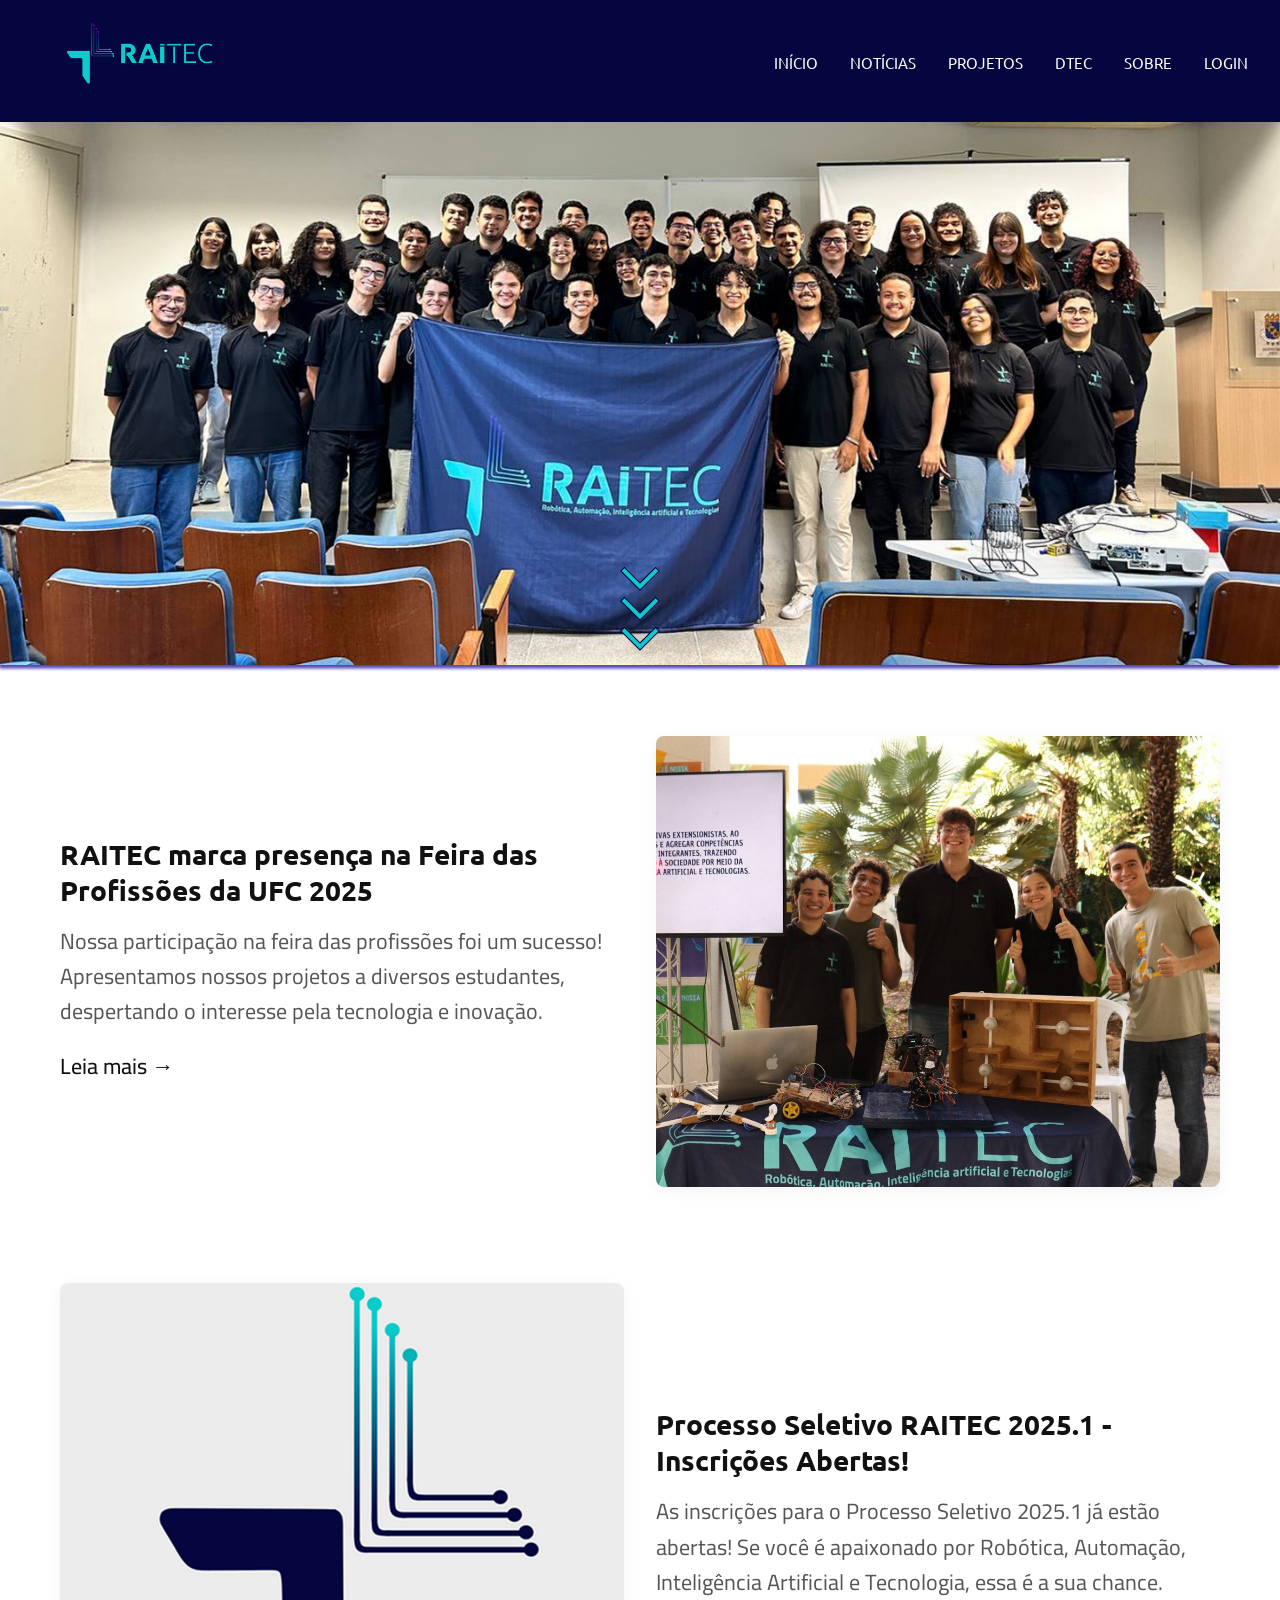
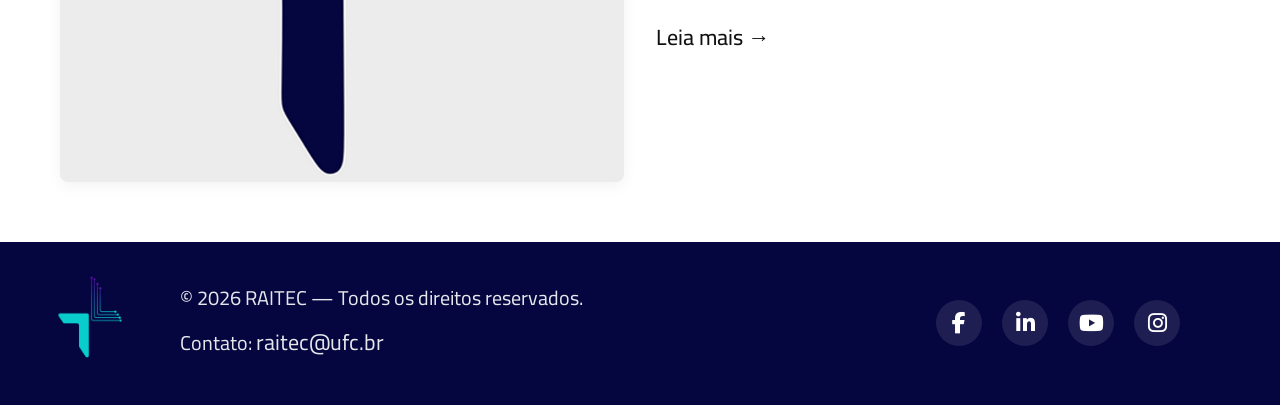
<file: home.html>
<!DOCTYPE html>
<html lang="pt-BR">
    <head>


        <meta charset="UTF-8">
        <meta name="viewport" content="width=device-width, initial-scale=1.0">
        <link href="https://fonts.googleapis.com/css2?family=Ubuntu:wght@400;700&family=Cairo:wght@400;700&display=swap" rel="stylesheet">
        <title>RAITec-Home</title>
        <link rel="stylesheet" href="estilo_home.css">

        <!-- MAVEN PRO - SUBTITULO   -->
        <link rel="preconnect" href="https://fonts.googleapis.com">
        <link rel="preconnect" href="https://fonts.gstatic.com/" crossorigin>
        <link href="https://fonts.googleapis.com/css2?family=Maven+Pro:wght@400..900&display=swap" rel="stylesheet">

        <!-- DOSIS - TEXTO   -->
        <link rel="preconnect" href="https://fonts.googleapis.com">
        <link rel="preconnect" href="https://fonts.gstatic.com/" crossorigin>
        <link href="https://fonts.googleapis.com/css2?family=Dosis:wght@200..800&family=Maven+Pro:wght@400..900&display=swap" rel="stylesheet">

        <!-- FontAwesome para os ícones das redes sociais -->
        <link rel="stylesheet" href="https://cdnjs.cloudflare.com/ajax/libs/font-awesome/6.4.0/css/all.min.css">


        <!-- <section> ...  </section> é um div geralzão  -->


    </head>
    <body>
        <header class="cabecalho">
            <div class="logo">
                <a href="home.html" >
                    <img   src="src/logo.png" alt="Logo RAITec" >
                </a>
            </div>

            <!--  Botão de abrir o menu (visível apenas no mobile) -->
            <button class="btn-abrir-menu" id="btnAbrir">
                <i class="fa-solid fa-bars"></i>
            </button>

            <!-- Menu de Navegação -->
            <nav id="menuMobile">
                <div class="menu-container">
                    <!--  Botão de fechar o menu ('X') -->
                    <button class="btn-fechar-menu" id="btnFechar">
                        <i class="fa-solid fa-xmark"></i>
                    </button>
                    
                    <ul>
                        <li><a href="home.html">INÍCIO</a></li>
                        <li><a href="#notic">NOTÍCIAS</a></li>
                        <li><a href="projetos.html">PROJETOS</a></li>
                        <li><a href="https://davodoctoribus.github.io/site-midias-dtec/">DTEC</a></li>
                        <li><a href="#">SOBRE</a></li>
                        <li><a href="#">LOGIN</a></li>
                    </ul>
                </div>
            </nav>
        </header>

        




        <div class="hero">
            <img src="src/raitec.png" alt="Foto RAITec">
            <a href="#notic" class="scroll-indicador">
                <span></span>
                <span></span>
                <span></span>
            </a>
        </div>
        <div class="noticias"   id="notic">
            <div class="noticia-card">
                <div class="noticia-texto">
                    <h2 class="titulo-noticia">RAITEC marca presença na Feira das Profissões da UFC 2025</h2>
                    <p>Nossa participação na feira das profissões foi um sucesso! Apresentamos nossos projetos a diversos estudantes, despertando o interesse pela tecnologia e inovação.</p>
                    <a href="https://www.linkedin.com/posts/raitec-ufc_raitec-na-feira-das-profissões-2025-ufc-activity-7336406523113308162-gn5h/?originalSubdomain=pt">Leia mais →</a>
                </div>
                <div class="noticia-imagem">
                    <img src="src/noticia1.png" alt="Feira das Profissões">
                </div>
            </div>

            <div class="noticia-card-invertido">
                <div class="noticia-texto">
                    <h2 class="noticia-texto">Processo Seletivo RAITEC 2025.1 - Inscrições Abertas!</h2>
                    <p>As inscrições para o Processo Seletivo 2025.1 já estão abertas! Se você é apaixonado por Robótica, Automação, Inteligência Artificial e Tecnologia, essa é a sua chance.</p>
                    <a  href="https://www.instagram.com/p/DVqgZX8DtKP/?img_index=1">Leia mais →</a>
                </div>
                <div class="noticia-imagem" id="img_ps" >
                    <img  src="src/noticia2.png" alt="Processo Seletivo">
                </div>
            </div>
        </div>




        <footer class="rodape">
            <div class="rodape_caixa"> 
                <div class="rodape_info">
                    <div class="rodape_logo"> 
                        <a href="home.html" >
                            <img src="src/logo2.png" alt="logo 2 do raitec">
                        </a>
                    </div>

                    <div class="rodape_texto">
                        <p> © 2026 RAITEC — Todos os direitos reservados.</p>
                        <p>Contato: <a href="mailto:raitec@ufc.br">raitec@ufc.br</a> </p>
                    </div>
                </div>
                <div class="rodape_social">
                    <a href="https://www.facebook.com/raitec.ufc/" aria-label="Facebook"><i class="fa-brands fa-facebook-f"></i></a>
                    <a href="https://www.linkedin.com/company/raitec-ufc/" aria-label="LinkedIn"><i class="fa-brands fa-linkedin-in"></i></a>
                    <a href="https://www.youtube.com/@raitecufc9945" aria-label="YouTube"><i class="fa-brands fa-youtube"></i></a>
                    <a href="https://www.instagram.com/raitec.ufc/" aria-label="Instagram"><i class="fa-brands fa-instagram"></i></a>
                </div>
            </div>
        </footer>


        <script>
            const btnAbrir = document.getElementById('btnAbrir');
            const btnFechar = document.getElementById('btnFechar');
            const menuMobile = document.getElementById('menuMobile');

            // Abre o menu
            btnAbrir.addEventListener('click', () => {
                menuMobile.classList.add('ativo');
            });

            // Fecha o menu
            btnFechar.addEventListener('click', () => {
                menuMobile.classList.remove('ativo');
            });
        </script>
    </body>
</html>
</file>
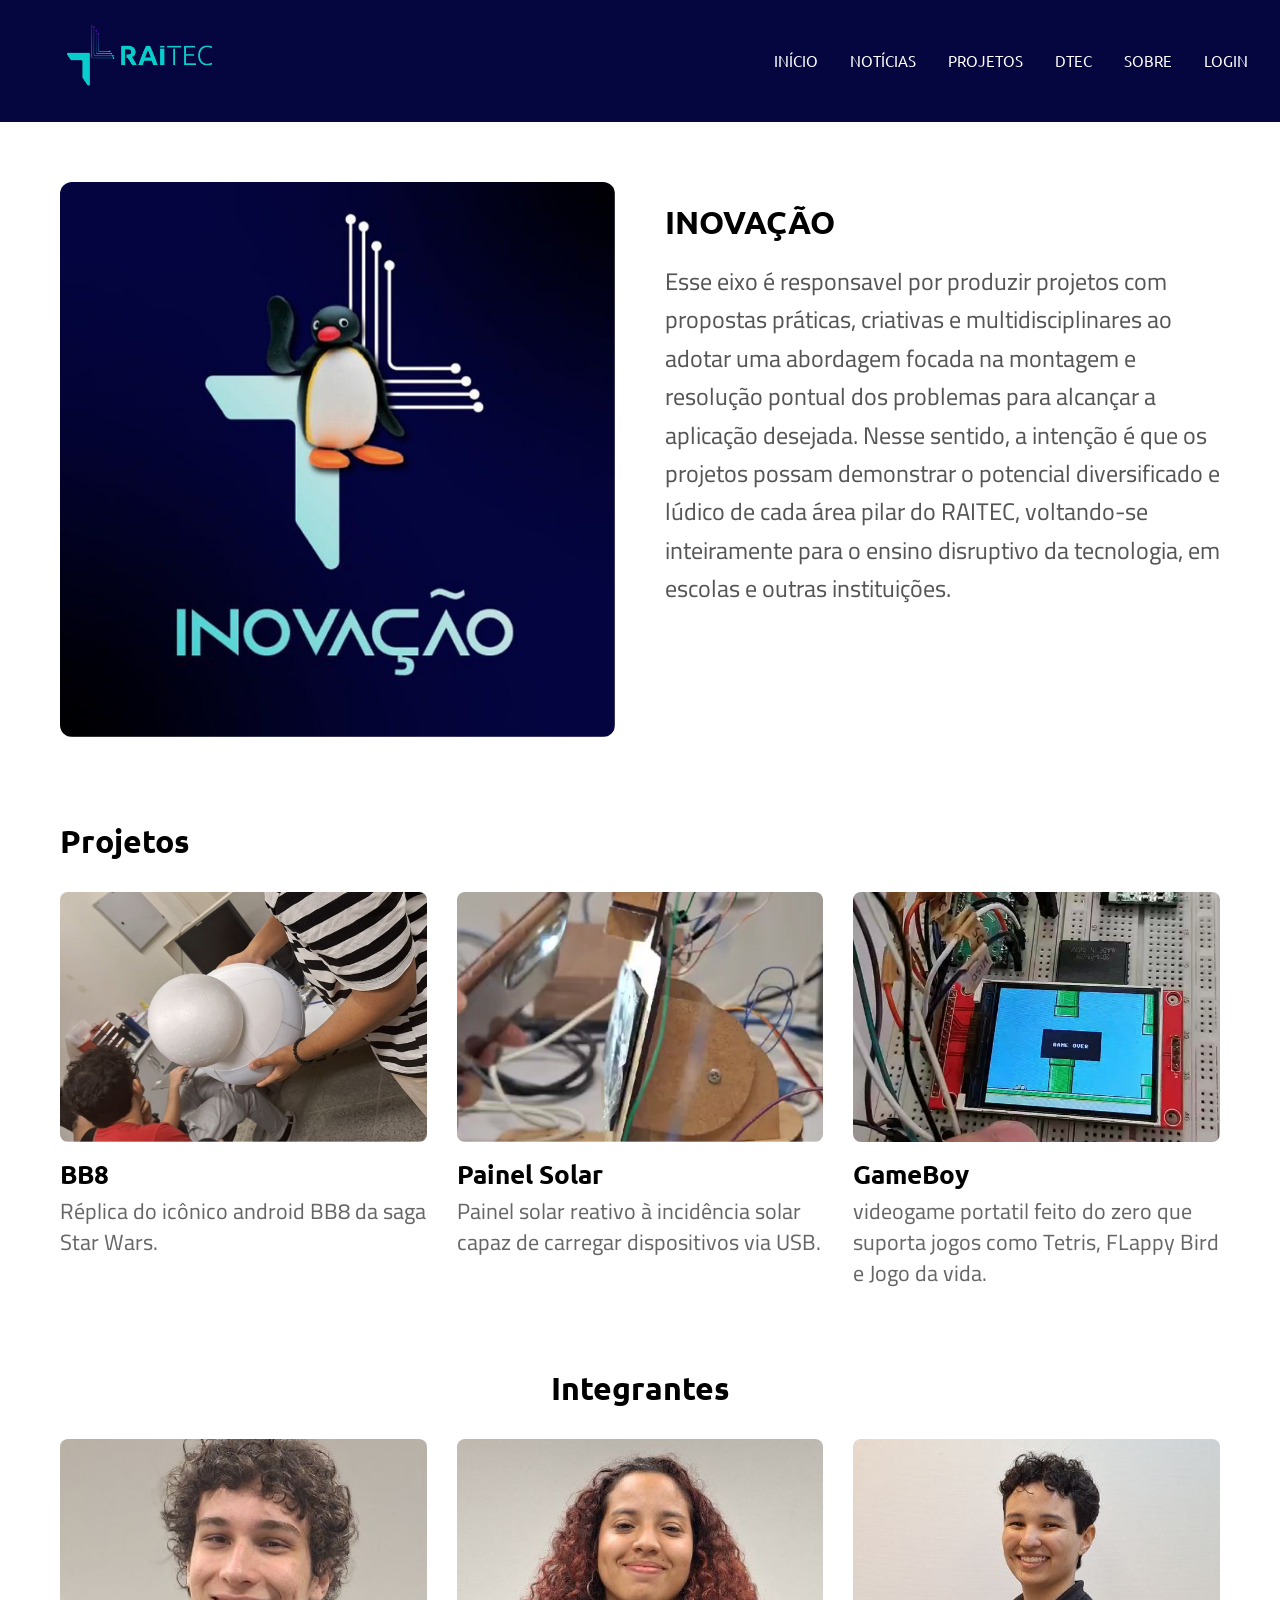
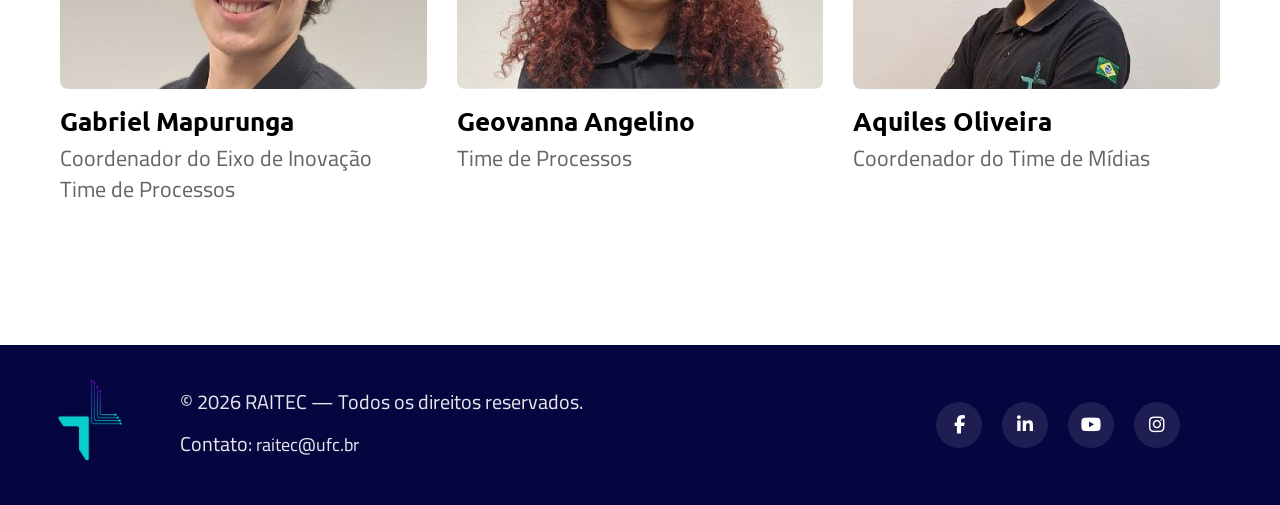
<file: projetos.html>
<!DOCTYPE html>
<html lang="pt-BR">
    <head>


        <meta charset="UTF-8">
        <meta name="viewport" content="width=device-width, initial-scale=1.0">
        <link href="https://fonts.googleapis.com/css2?family=Ubuntu:wght@400;700&family=Cairo:wght@400;700&display=swap" rel="stylesheet">
        <title>RAITec-Projetos-Inovação</title>
        <link rel="stylesheet" href="estilo_projetos.css">

        <!-- FontAwesome para os ícones das redes sociais -->
        <link rel="stylesheet" href="https://cdnjs.cloudflare.com/ajax/libs/font-awesome/6.4.0/css/all.min.css">
        
        
        
        <!-- MAVEN PRO - SUBTITULO   -->
        <link rel="preconnect" href="https://fonts.googleapis.com">
        <link rel="preconnect" href="https://fonts.gstatic.com/" crossorigin>
        <link href="https://fonts.googleapis.com/css2?family=Maven+Pro:wght@400..900&display=swap" rel="stylesheet">

        <!-- DOSIS - TEXTO   -->
        <link rel="preconnect" href="https://fonts.googleapis.com">
        <link rel="preconnect" href="https://fonts.gstatic.com/" crossorigin>
        <link href="https://fonts.googleapis.com/css2?family=Dosis:wght@200..800&family=Maven+Pro:wght@400..900&display=swap" rel="stylesheet">

        <!-- FontAwesome para os ícones das redes sociais -->
        <link rel="stylesheet" href="https://cdnjs.cloudflare.com/ajax/libs/font-awesome/6.4.0/css/all.min.css">


    </head>
    <body>
        <header class="cabecalho">
            <div class="logo">
                <a href="home.html" >
                    <img   src="src/logo.png" alt="Logo RAITec" >
                </a>
            </div>

            <!--  Botão de abrir o menu (visível apenas no mobile) -->
            <button class="btn-abrir-menu" id="btnAbrir">
                <i class="fa-solid fa-bars"></i>
            </button>

            <!-- Menu de Navegação -->
            <nav id="menuMobile">
                <div class="menu-container">
                    <!--  Botão de fechar o menu ('X') -->
                    <button class="btn-fechar-menu" id="btnFechar">
                        <i class="fa-solid fa-xmark"></i>
                    </button>
                    
                    <ul>
                        <li><a href="home.html">INÍCIO</a></li>
                        <li><a href="home.html">NOTÍCIAS</a></li>
                        <li><a href="#inov">PROJETOS</a></li>
                        <li><a href="https://davodoctoribus.github.io/site-midias-dtec/">DTEC</a></li>
                        <li><a href="#">SOBRE</a></li>
                        <li><a href="#">LOGIN</a></li>
                    </ul>
                </div>
            </nav>
        </header>







        <!-- --- CONTEÚDO PRINCIPAL --- -->
        <main class="conteudo-principal">
            
            <!-- Seção Inovação -->
            <section class="secao-inovacao" >
                <div class="inovacao-imagem">
                    
                    <img src="src/logo_inovacao.png" alt="Logo do Eixo Inovação">
                </div>
                <div class="inovacao-texto">
                    <h2>INOVAÇÃO</h2>
                    <p>Esse eixo é responsavel por produzir projetos com propostas práticas, criativas e multidisciplinares ao adotar uma abordagem focada na montagem e resolução pontual dos problemas para alcançar a aplicação desejada. Nesse sentido, a intenção é que os projetos possam demonstrar o potencial diversificado e lúdico de cada área pilar do RAITEC, voltando-se inteiramente para o ensino disruptivo da tecnologia, em escolas e outras instituições.</p>
                </div>
            </section>






            <!-- Seção Projetos -->
            <section class="secao-projetos"  id="inov"  >
                <h2>Projetos</h2>
                <div class="grid-cards">
                    <div class="card">
                        <img src="src/BB8.png" alt="Projeto BB8">
                        <h3>BB8</h3>
                        <p>Réplica do icônico android BB8 da saga Star Wars.</p>
                    </div>
                    <div class="card">
                        <img src="src/painel_solar.png" alt="Projeto Painel Solar">
                        <h3>Painel Solar</h3>
                        <p>Painel solar reativo à incidência solar capaz de carregar dispositivos via USB. </p>
                    </div>
                    <div class="card">
                        <img src="src/gameboy.png" alt="Projeto GameBoy">
                        <h3>GameBoy</h3>
                        <p> videogame portatil feito do zero que suporta jogos como Tetris, FLappy Bird e Jogo da vida.</p>
                    </div>
                </div>
            </section>

            <!-- Seção Integrantes -->
            <section class="secao-integrantes">
                <h2 class="titulo-centralizado">Integrantes</h2>
                <div class="grid-cards">
                    <div class="card">
                        <img src="src/mapurunga.png" alt="Foto de Gabriel Mapurunga">
                        <h3>Gabriel Mapurunga</h3>
                        <p>Coordenador do Eixo de Inovação<br>Time de Processos</p>
                    </div>
                    <div class="card">
                        <img src="src/geovana.png" alt="Foto de Geovanna Angelino">
                        <h3>Geovanna Angelino</h3>
                        <p>Time de Processos</p>
                    </div>
                    <div class="card">
                        <img src="src/aquiles.png" alt="Foto de Aquiles Oliveira">
                        <h3>Aquiles Oliveira</h3>
                        <p>Coordenador do Time de Mídias</p>
                    </div>
                </div>
            </section>

        </main>













       <footer class="rodape">
            <div class="rodape_caixa"> 
                <div class="rodape_info">
                    <div class="rodape_logo"> 
                        <a href="home.html" >
                            <img src="src/logo2.png" alt="logo 2 do raitec">
                        </a>
                    </div>

                    <div class="rodape_texto">
                        <p> © 2026 RAITEC — Todos os direitos reservados.</p>
                        <p>Contato: <a href="mailto:raitec@ufc.br">raitec@ufc.br</a> </p>
                    </div>
                </div>
                <div class="rodape_social">
                    <a href="https://www.facebook.com/raitec.ufc/" aria-label="Facebook"><i class="fa-brands fa-facebook-f"></i></a>
                    <a href="https://www.linkedin.com/company/raitec-ufc/" aria-label="LinkedIn"><i class="fa-brands fa-linkedin-in"></i></a>
                    <a href="https://www.youtube.com/@raitecufc9945" aria-label="YouTube"><i class="fa-brands fa-youtube"></i></a>
                    <a href="https://www.instagram.com/raitec.ufc/" aria-label="Instagram"><i class="fa-brands fa-instagram"></i></a>
                </div>
            </div>
        </footer>


        <script>
            const btnAbrir = document.getElementById('btnAbrir');
            const btnFechar = document.getElementById('btnFechar');
            const menuMobile = document.getElementById('menuMobile');

            // Abre o menu
            btnAbrir.addEventListener('click', () => {
                menuMobile.classList.add('ativo');
            });

            // Fecha o menu
            btnFechar.addEventListener('click', () => {
                menuMobile.classList.remove('ativo');
            });
        </script>
    </body>
</html>
</file>
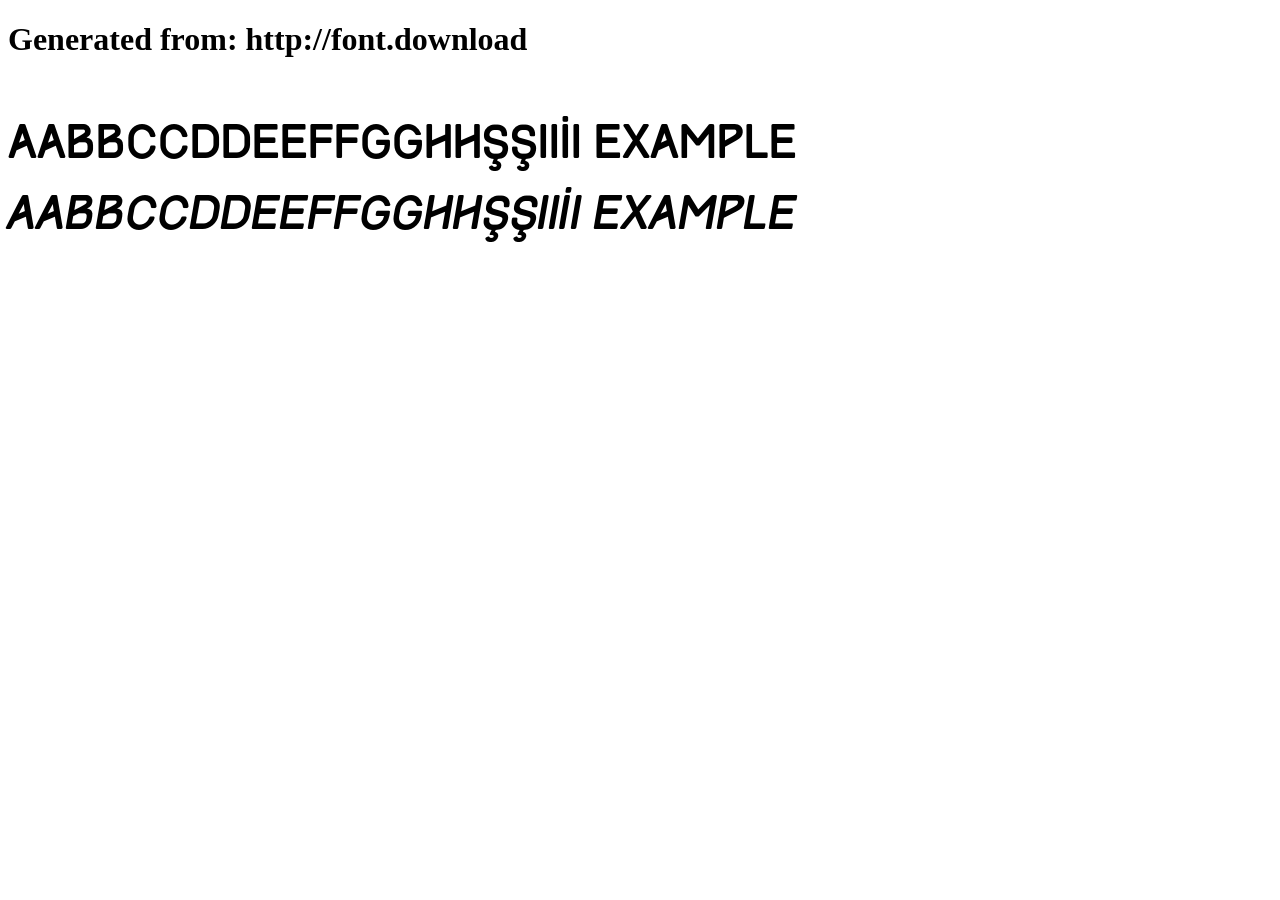
<file: src/track-webfont/example.html>
<!DOCTYPE html>
<html xmlns="http://www.w3.org/1999/xhtml">
<head>
    <meta http-equiv="Content-Type" content="text/html; charset=utf-8"/>
    <link rel="stylesheet" type="text/css"
          href="style.css"/>
</head>

<body>

<h1>Generated from: http://font.download</h1><br/>
<h1 style="font-family:'Track Regular';font-weight:normal;font-size:42px">AaBbCcDdEeFfGgHhŞşIıİi Example</h1>
<h1 style="font-family:'Track Italic';font-weight:normal;font-size:42px">AaBbCcDdEeFfGgHhŞşIıİi Example</h1>


</body>
</html>
</file>
<file: estilo_home.css>
* {
    margin: 0;
    padding: 0;
    box-sizing: border-box;
}


/*fonte de título*/
@font-face {
    font-family: 'Track';
    src: url(src/track-webfont/style.css) format('woff2');
}

/*fonte de subtítulo*/
.maven-pro {
    font-family: "Maven Pro", sans-serif;
    font-optical-sizing: auto;
    font-weight: 400;
    font-style: normal;
}

/*fonte de texto*/
.dosis {
    font-family: "Dosis", sans-serif;
    font-optical-sizing: auto;
    font-weight: 400;
    font-style: normal;
}


html {
    scroll-behavior:smooth;
}

.titulo-noticia {
    font-family: "Track", "Ubuntu", sans-serif;
}

h1, h2 {
    font-family: 'Track', 'Ubuntu', sans-serif;
    font-weight: 700;
    font-size: 32px;
}

h3, h4 {
    font-family: 'Ubuntu', sans-serif;
    font-weight: 700;
}

p, a, li, span {
    font-family: 'Cairo', sans-serif;
    font-weight: 400;
    font-size: 22px;
}






.cabecalho {
    display: flex;
    align-items: center;
    justify-content: space-between;
    padding: 1rem 2rem;
    background-color: #05053f;
    border-bottom: 1px solid #05053f;
    height: 122px;
}

/* --- ESTILOS DOS BOTÕES DO MENU --- */
.btn-abrir-menu, .btn-fechar-menu {
    display: none; /* Escondidos no desktop */
    background: none;
    border: none;
    cursor: pointer;
    color: white;
}

.logo img {
    height: 70px;
    width: auto;
    margin-left: 2rem;
}

nav ul {
    list-style: none;
    display: flex;
    gap: 2rem;
}

nav ul li a {
    font-family: 'Ubuntu', sans-serif;
    text-decoration: none;
    font-size: 15px;
    color: white;
    transition: color 0.2s;
}

nav ul li a:hover {
    color: #ccc;
}











.hero {
    position: relative;
    width: 100%;
    height: auto;
    /* calc(100vh - 122px); (desconta a altura do cabeçalho ) -> auto
    isso tava dando um espaço sem nada muito grande depois da img do grupo*/
    overflow: hidden;
}

.hero img {
    width: 100%;
    height: auto;
    /* 100% -> auto
    agora a imagem do grupo n distorce no mobile*/
    object-fit: cover;
    object-position: center;
}

.scroll-indicador {
    position: absolute;
    bottom: 2rem;
    left: 50%;
    transform: translateX(-50%);
    display: flex;
    flex-direction: column;
    align-items: center;
    gap: 4px;
    cursor: pointer;
}

.scroll-indicador span {
    display: block;
    width: 26px;
    height: 26px;
    border-right: 4px solid #09CCCC;
    border-bottom: 4px solid #09CCCC;
    transform: rotate(45deg);
    animation: seta 1.2s infinite;
    filter: drop-shadow(1px 0px 0px #05053f)
    drop-shadow(-1px 0px 0px #05053f)
    drop-shadow(0px 1px 0px #05053f)
    drop-shadow(0px -1px 0px #05053f);
}

.scroll-indicador span:nth-child(2) {
    animation-delay: 0.2s;
}

.scroll-indicador span:nth-child(3) {
    animation-delay: 0.4s;
}

@keyframes seta {
    0%   { opacity: 0; transform: rotate(45deg) translate(-6px, -6px); }
    50%  { opacity: 1; }
    100% { opacity: 0; transform: rotate(45deg) translate(6px, 6px); }
}










.noticias {
    padding: 60px 20px;
    display: flex;
    flex-direction: column;
    gap: 6rem;
    width: 100%;
    height: auto;
    max-width: 1200px;
    justify-content: center;
    margin: 0 auto;
}

.noticia-card {
    display: flex;
    align-items: center;
    gap: 2rem;
}

.noticia-card-invertido {
    display: flex;
    align-items: center;
    gap: 2rem;
    flex-direction: row-reverse;
}


.noticia-imagem {
    flex: 1;
}

.noticia-imagem img {
    width: 100%;
    height: auto;
    /*250px -> auto*/
    object-fit: cover;
    border-radius: 8px;
    box-shadow: 0 4px 15px rgba(0, 0, 0, 0.05);
    display: block;
}


#img_ps img {
    width: 100%;
    height: auto;
    object-fit: cover;
    border-radius: 8px;
    box-shadow: 0 4px 15px rgba(0, 0, 0, 0.05);
    display: block;
}


.noticia-texto {
    flex: 1;
    display: flex;
    flex-direction: column;
    gap: 1rem;
}

.noticia-texto h2 {
    font-size: 28px;
    color: #111;

}

.noticia-texto p {
    font-size: 22px;
    color: #555;
    line-height: 1.6;
}

.noticia-texto a {
    font-size: 22px;
    color: #111;
    text-decoration: none;
    font-weight: 500;
    text-decoration: none;
}

.noticia-texto a:hover {
    color: #05053f;
}













.rodape{
    background-color: #05053f;
}

.rodape_caixa{
    display: flex;
    align-items: center;
    flex-wrap: wrap;
    justify-content: space-between;
    gap: 20px;
    margin: 0%;
}

.rodape_info{
    display: flex;
    align-items: center;
    gap: 15px;
}

.rodape_logo img {
    height: 150px;
    padding-left: 15px;
}

.rodape_texto {
    padding-right: 15px
}

.rodape_texto p {
    font-size: 20px;
    color: #e5e7eb;
    margin-bottom: 5px;

}
.rodape_texto a {
    text-decoration: none;
    color:#e5e7eb
}

.rodape_social {
    display: flex;
    align-items: center;
    gap: 20px;
    padding-right: 100px;
}

.rodape_social a {
    text-decoration: none;
    display: flex;
    justify-content: center;
    align-items: center;
    width: 46px;
    height: 46px;
    border-radius: 50%;
    background-color: rgba(255, 255, 255, 0.1);
    color: #ffffff;
}

.rodape_social a:hover {
    background-color: #ccc;
    color: #070B2B;
}












/* --- RESPONSIVIDADE (MOBILE) --- */
@media (max-width: 900px) {
    .scroll-indicador {
        display: none;
    }

    .noticia-card {
        flex-direction: column;
        gap: 40px;
    }


    .cabecalho {
        position: relative; /* Para garantir o alinhamento */
    }

    /* Mostra o ícone de hambúrguer */
    .btn-abrir-menu {
        display: block;
        font-size: 30px;
        margin-right: 2rem;
    }

    /* Configuração da tela que cobre o site quando o menu abre */
    nav {
        position: fixed;
        top: 0;
        right: -100%; /* Começa escondido fora da tela */
        width: 100vw;
        height: 100vh;
        z-index: 1000;
        display: flex;
        justify-content: flex-end;
        padding: 20px;
        transition: right 0.4s ease-in-out; /* Animação suave */
    }

    /* Classe ativada pelo JavaScript para mostrar o menu */
    nav.ativo {
        right: 0;
    }

    /* Alinha os itens do menu para a direita */
    .menu-container {
        display: flex;
        flex-direction: column;
        align-items: flex-end;
    }

    /* Botão 'X' */
    .btn-fechar-menu {
        display: flex;
        align-items: center;
        justify-content: center;
        background-color: #24284b; /* Azul ligeiramente mais claro para destacar */
        width: 71px;
        height: 71px;
        border-radius: 8px;
        font-size: 40px;
        margin-bottom: 15px;
    }

    /* A caixa azul escura com os links */
    nav ul {
        display: flex;
        flex-direction: column;
        gap: 35px; /* Espaçamento entre os links */
        background-color: #05053f; /* Azul escuro do seu tema */
        padding: 40px 30px;
        border-radius: 8px;
        width: 260px;
        box-shadow: -5px 10px 20px rgba(0, 0, 0, 0.3);
    }

    /* Ajuste da fonte dos links no mobile */
    nav ul li a {
        font-size: 18px;
        letter-spacing: 1px;
    }


    .noticia-card-invertido {
        display: flex;
        align-items: center;
        gap: 2rem;
        flex-direction: column;

    }

    .noticia-texto h2 {
        font-size: 26px;
    }

    .rodape_caixa {
        flex-direction: column;
        align-items: center;
        text-align: center;
        padding: 30px 20px;
        gap: 24px;
    }

    .rodape_info {
        flex-direction: column;
        align-items: center;
        gap: 12px;
    }

    .rodape_logo img {
        height: 100px;
        padding-left: 0;
    }

    .rodape_texto p {
        font-size: 16px;
    }

    .rodape_social {
        padding-right: 0px;
        justify-content: center;
        border-top: 1px solid rgba(255,255,255,0.15);
        padding-top: 20px;
        width: 100%;
    }

    .rodape_esquerda {
        flex-direction: column;
    }
}
</file>
<file: estilo_projetos.css>
* {
    margin: 0;
    padding: 0;
    box-sizing: border-box;
}


/*fonte de título*/
@font-face {
    font-family: 'Track';
    src: url(src/track-webfont/style.css) format('woff2');
}

/*fonte de subtítulo*/
.maven-pro {
    font-family: "Maven Pro", sans-serif;
    font-optical-sizing: auto;
    font-weight: 400;
    font-style: normal;
}

/*fonte de texto*/
.dosis {
    font-family: "Dosis", sans-serif;
    font-optical-sizing: auto;
    font-weight: 400;
    font-style: normal;
}

.titulo-noticia {
    font-family: "Track", "Ubuntu", sans-serif;
}

h1, h2 {
    font-family: 'Track', 'Ubuntu', sans-serif;
    font-weight: 700;
    font-size: 32px;
}

h3, h4 {
    font-family: 'Ubuntu', sans-serif;
    font-weight: 700;
}

p, a, li, span {
    font-family: 'Cairo', sans-serif;
    font-weight: 400;
    font-size: 18px;
}

.cabecalho {
    display: flex;
    align-items: center;
    justify-content: space-between;
    padding: 1rem 2rem;
    background-color: #05053f;
    border-bottom: 1px solid #05053f;
    height: 122px;
}

/* --- ESTILOS DOS BOTÕES DO MENU --- */
.btn-abrir-menu, .btn-fechar-menu {
    display: none; /* Escondidos no desktop */
    background: none;
    border: none;
    cursor: pointer;
    color: white;
}

.logo img {
    height: 70px;
    width: auto;
    margin-left: 2rem;
}

nav ul {
    list-style: none;
    display: flex;
    gap: 2rem;
}

nav ul li a {
    font-family: 'Ubuntu', sans-serif;
    text-decoration: none;
    font-size: 15px;
    color: white;
    transition: color 0.2s;
}

nav ul li a:hover {
    color: #ccc;
}










/* --- CONTEÚDO PRINCIPAL --- */
.conteudo-principal {
    max-width: 1200px;
    margin: 0 auto;
    padding: 60px 20px;
}

/* Seção Inovação */
.secao-inovacao {
    display: flex;
    align-items: flex-start;
    gap: 50px;
    margin-bottom: 80px;

}

.inovacao-imagem {
    flex: 1;
}

.inovacao-imagem img {
    width: 100%;
    border-radius: 12px;
    object-fit: cover;
}

.inovacao-texto {
    flex: 1;
    padding-top: 20px;
}

.inovacao-texto h2 {
    margin-bottom: 20px;
    color: #000;
}

.inovacao-texto p {
    color: #555;
    line-height: 1.6;
    font-size: 24px;
}

















/* Seção Projetos e Integrantes */
.secao-projetos, .secao-integrantes {
    display: flex;
    margin-bottom: 80px;
    flex-direction: column;
}

.secao-projetos h2, .secao-integrantes h2 {
    margin-bottom: 30px;
    color: #000;
}

.titulo-centralizado {
    text-align: center;
}

.grid-cards {
    display: grid;
    grid-template-columns: repeat(3, 1fr);
    gap: 30px;
}

.card {
    display: flex;
    flex-direction: column;
    width: 100%;
    height: auto;
}

.card img {
    width: 100%;
    height: 250px; /* Altura padrão para as imagens dos cards */
    object-fit: cover;
    border-radius: 8px;
    margin-bottom: 15px;
}

.card h3 {
    font-size: 26px;
    color: #000;
    margin-bottom: 5px;
}

.card p {
    font-size: 22px;
    color: #666;
    line-height: 1.4;
}























.rodape{
    background-color: #05053f;
}

.rodape_caixa{
    display: flex;
    align-items: center;
    flex-wrap: wrap;
    justify-content: space-between;
    gap: 20px;
    margin: 0%;
}

.rodape_info{
    display: flex;
    align-items: center;
    gap: 15px;
}

.rodape_logo img {
    height: 150px;
    padding-left: 15px;
}

.rodape_texto {
    padding-right: 15px
}

.rodape_texto p {
    font-size: 20px;
    color: #e5e7eb;
    margin-bottom: 5px;

}

.rodape_texto a {
    text-decoration: none;
    color:#e5e7eb
}

.rodape_social {
    display: flex;
    align-items: center;
    gap: 20px;
    padding-right: 100px;
}


.rodape_social a {
    text-decoration: none;
    display: flex;
    justify-content: center;
    align-items: center;
    width: 46px;
    height: 46px;
    border-radius: 50%;
    background-color: rgba(255, 255, 255, 0.1);
    color: #ffffff;
}

.rodape_social a:hover {
    background-color: #ccc;
    color: #070B2B;
}








/* --- RESPONSIVIDADE (MOBILE) --- */
@media (max-width: 900px) {
    .noticia-card {
        flex-direction: column;
        gap: 40px;
    }


    .cabecalho {
        position: relative; /* Para garantir o alinhamento */
    }

    /* Mostra o ícone de hambúrguer */
    .btn-abrir-menu {
        display: block;
        font-size: 30px;
        margin-right: 2rem;
    }

    /* Configuração da tela que cobre o site quando o menu abre */
    nav {
        position: fixed;
        top: 0;
        right: -100%; /* Começa escondido fora da tela */
        width: 100vw;
        height: 100vh;

        z-index: 1000;
        display: flex;
        justify-content: flex-end;
        padding: 20px;
        transition: right 0.4s ease-in-out; /* Animação suave */
    }

    /* Classe ativada pelo JavaScript para mostrar o menu */
    nav.ativo {
        right: 0;
    }

    /* Alinha os itens do menu para a direita */
    .menu-container {
        display: flex;
        flex-direction: column;
        align-items: flex-end;
    }

    /* Botão 'X' baseado no protótipo */
    .btn-fechar-menu {
        display: flex;
        align-items: center;
        justify-content: center;
        background-color: #24284b; /* Azul ligeiramente mais claro para destacar */
        width: 71px;
        height: 71px;
        border-radius: 8px;
        font-size: 40px;
        margin-bottom: 15px;
    }

    /* A caixa azul escura com os links */
    nav ul {
        display: flex;
        flex-direction: column;
        gap: 35px; /* Espaçamento entre os links */
        background-color: #05053f; /* Azul escuro do seu tema */
        padding: 40px 30px;
        border-radius: 8px;
        width: 260px;
        box-shadow: -5px 10px 20px rgba(0, 0, 0, 0.3);
    }

    /* Ajuste da fonte dos links no mobile */
    nav ul li a {
        font-size: 18px;
        letter-spacing: 1px;
    }


    .secao-inovacao {
        flex-direction: column;

    }


    .grid-cards{
        grid-template-columns: 1fr;
        gap: 50px;
    }

    .card{
        flex-direction: column;
    }

    .noticia-texto h2 {
        font-size: 26px;
    }

    .rodape_caixa {
        flex-direction: column;
        align-items: center;
        text-align: center;
        padding: 30px 20px;
        gap: 24px;
    }

    .rodape_info {
        flex-direction: column;
        align-items: center;
        gap: 12px;
    }

    .rodape_logo img {
        height: 100px;
        padding-left: 0;
    }

    .rodape_texto p {
        font-size: 16px;
    }

    .rodape_social {
        padding-right: 0px;
        justify-content: center;
        border-top: 1px solid rgba(255,255,255,0.15);
        padding-top: 20px;
        width: 100%;
    }

    .rodape_esquerda {
        flex-direction: column;
    }
}
</file>
<file: src/track-webfont/style.css>
/* #### Generated By: http://font.download #### */

    @font-face {
    font-family: 'Track Regular';
    font-style: normal;
    font-weight: normal;
    src: local('Track Regular'), url('Track.woff') format('woff');
    }
    

    @font-face {
    font-family: 'Track Italic';
    font-style: normal;
    font-weight: normal;
    src: local('Track Italic'), url('Track Italic.woff') format('woff');
    }
</file>
